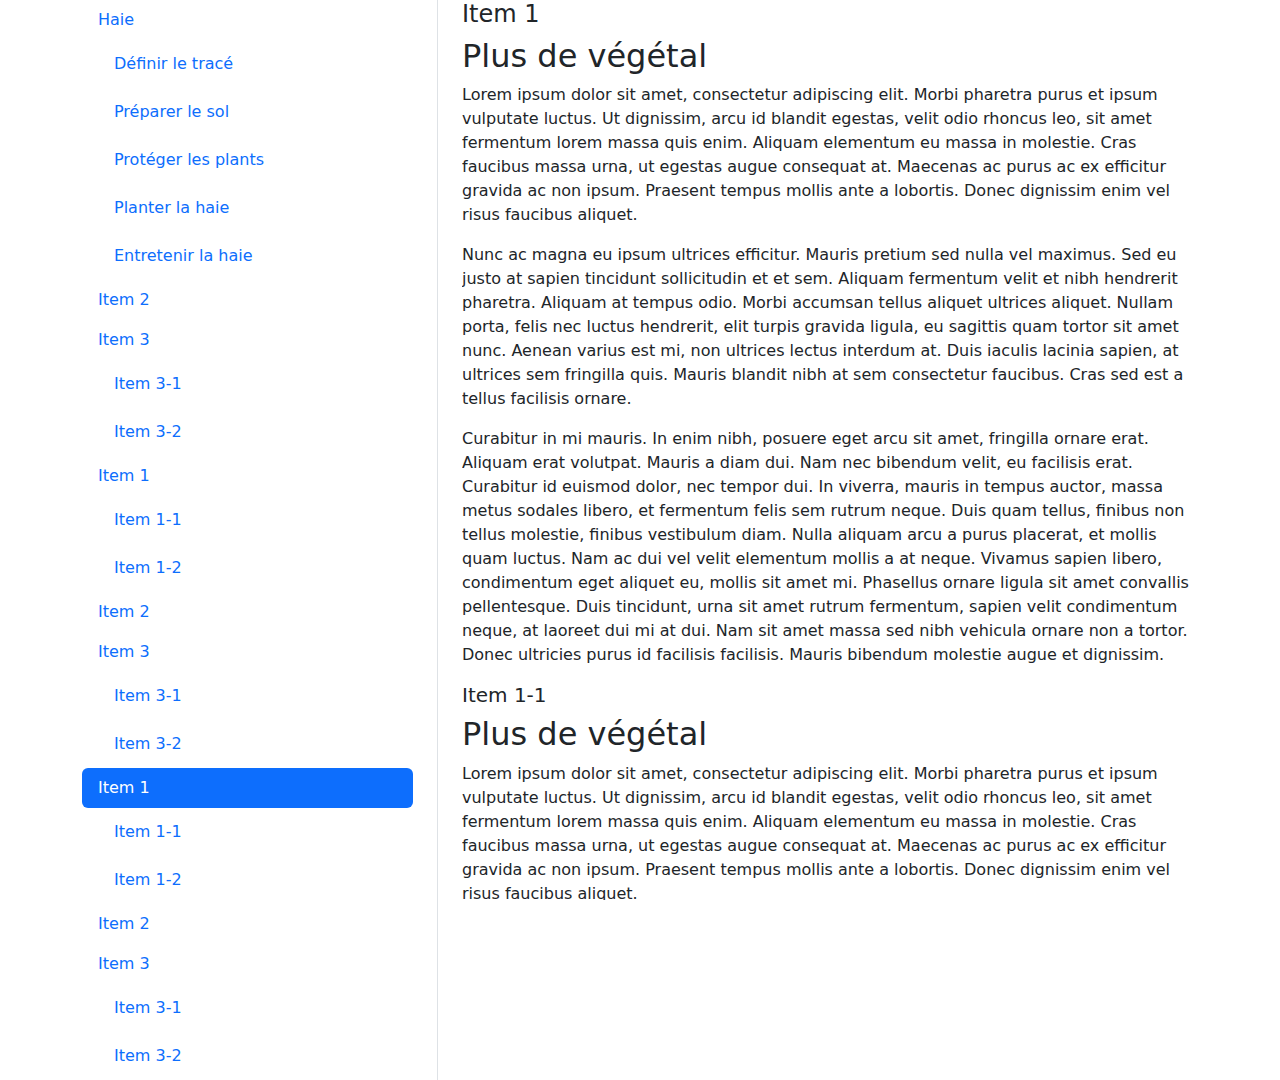
<file: plantation-arbre-haie-foret-verger-mare-44-loire-atlantique.html>
<!DOCTYPE html>
<html lang="fr" class="h-100" data-bs-theme="light">

<head>
    <meta charset="utf-8">
    <meta name="viewport" content="width=device-width, initial-scale=1">
    <meta name="description" content="Vraie Forêt - Plantation d'arbres, de haies, de forêts, de vergers et création de mares en Loire-Atlantique (44)">
    <meta name="author" content="Vraie Forêt">
    <title>Vraie Forêt - Plus de végétal !</title>

    <link rel="apple-touch-icon" href="/docs/5.3/assets/img/favicons/apple-touch-icon.png" sizes="180x180">
    <link rel="icon" href="/docs/5.3/assets/img/favicons/favicon-32x32.png" sizes="32x32" type="image/png">
    <link rel="icon" href="/docs/5.3/assets/img/favicons/favicon-16x16.png" sizes="16x16" type="image/png">
    <link rel="manifest" href="/docs/5.3/assets/img/favicons/manifest.json">
    <link rel="mask-icon" href="/docs/5.3/assets/img/favicons/safari-pinned-tab.svg" color="#712cf9">
    <link rel="icon" href="/docs/5.3/assets/img/favicons/favicon.ico">
    <meta name="theme-color" content="#712cf9">

    <link href="css/bootstrap.min.css" rel="stylesheet">
    <link href="css/styles.css" rel="stylesheet">
</head>

<body>
    <div class="container">
    <div class="row">
        <div class="col-4">
          <nav id="navbar-example3" class="h-100 flex-column align-items-stretch pe-4 border-end">
            <nav class="nav nav-pills flex-column">
              <a class="nav-link" href="#item-1">Haie</a>
              <nav class="nav nav-pills flex-column">
                <a class="nav-link ms-3 my-1" href="#item-1-1">Définir le tracé</a>
                <a class="nav-link ms-3 my-1" href="#item-1-2">Préparer le sol</a>
                <a class="nav-link ms-3 my-1" href="#item-1-3">Protéger les plants</a>
                <a class="nav-link ms-3 my-1" href="#item-1-4">Planter la haie</a>
                <a class="nav-link ms-3 my-1" href="#item-1-5">Entretenir la haie</a>
              </nav>
              <a class="nav-link" href="#item-2">Item 2</a>
              <a class="nav-link" href="#item-3">Item 3</a>
              <nav class="nav nav-pills flex-column">
                <a class="nav-link ms-3 my-1" href="#item-3-1">Item 3-1</a>
                <a class="nav-link ms-3 my-1" href="#item-3-2">Item 3-2</a>
              </nav>
              <a class="nav-link" href="#item-1">Item 1</a>
              <nav class="nav nav-pills flex-column">
                <a class="nav-link ms-3 my-1" href="#item-1-1">Item 1-1</a>
                <a class="nav-link ms-3 my-1" href="#item-1-2">Item 1-2</a>
              </nav>
              <a class="nav-link" href="#item-2">Item 2</a>
              <a class="nav-link" href="#item-3">Item 3</a>
              <nav class="nav nav-pills flex-column">
                <a class="nav-link ms-3 my-1" href="#item-3-1">Item 3-1</a>
                <a class="nav-link ms-3 my-1" href="#item-3-2">Item 3-2</a>
              </nav>
              <a class="nav-link" href="#item-1">Item 1</a>
              <nav class="nav nav-pills flex-column">
                <a class="nav-link ms-3 my-1" href="#item-1-1">Item 1-1</a>
                <a class="nav-link ms-3 my-1" href="#item-1-2">Item 1-2</a>
              </nav>
              <a class="nav-link" href="#item-2">Item 2</a>
              <a class="nav-link" href="#item-3">Item 3</a>
              <nav class="nav nav-pills flex-column">
                <a class="nav-link ms-3 my-1" href="#item-3-1">Item 3-1</a>
                <a class="nav-link ms-3 my-1" href="#item-3-2">Item 3-2</a>
              </nav>
            </nav>
          </nav>
        </div>
      
        <div class="col-8">
          <div data-bs-spy="scroll" data-bs-target="#navbar-example3" data-bs-smooth-scroll="true" class="scrollspy-example-2" tabindex="0">
            <div id="item-1">
              <h4>Item 1</h4>
              <h2>Plus de végétal</h2>
                        <p>Lorem ipsum dolor sit amet, consectetur adipiscing elit. Morbi pharetra purus et ipsum vulputate luctus. Ut dignissim, arcu id blandit egestas, velit odio rhoncus leo, sit amet fermentum lorem massa quis enim. Aliquam elementum eu massa in molestie. Cras faucibus massa urna, ut egestas augue consequat at. Maecenas ac purus ac ex efficitur gravida ac non ipsum. Praesent tempus mollis ante a lobortis. Donec dignissim enim vel risus faucibus aliquet.</p>
                        <p>Nunc ac magna eu ipsum ultrices efficitur. Mauris pretium sed nulla vel maximus. Sed eu justo at sapien tincidunt sollicitudin et et sem. Aliquam fermentum velit et nibh hendrerit pharetra. Aliquam at tempus odio. Morbi accumsan tellus aliquet ultrices aliquet. Nullam porta, felis nec luctus hendrerit, elit turpis gravida ligula, eu sagittis quam tortor sit amet nunc. Aenean varius est mi, non ultrices lectus interdum at. Duis iaculis lacinia sapien, at ultrices sem fringilla quis. Mauris blandit nibh at sem consectetur faucibus. Cras sed est a tellus facilisis ornare.</p>
                        <p>Curabitur in mi mauris. In enim nibh, posuere eget arcu sit amet, fringilla ornare erat. Aliquam erat volutpat. Mauris a diam dui. Nam nec bibendum velit, eu facilisis erat. Curabitur id euismod dolor, nec tempor dui. In viverra, mauris in tempus auctor, massa metus sodales libero, et fermentum felis sem rutrum neque. Duis quam tellus, finibus non tellus molestie, finibus vestibulum diam. Nulla aliquam arcu a purus placerat, et mollis quam luctus. Nam ac dui vel velit elementum mollis a at neque. Vivamus sapien libero, condimentum eget aliquet eu, mollis sit amet mi. Phasellus ornare ligula sit amet convallis pellentesque. Duis tincidunt, urna sit amet rutrum fermentum, sapien velit condimentum neque, at laoreet dui mi at dui. Nam sit amet massa sed nibh vehicula ornare non a tortor. Donec ultricies purus id facilisis facilisis. Mauris bibendum molestie augue et dignissim.</p>
            </div>
            <div id="item-1-1">
              <h5>Item 1-1</h5>
              <h2>Plus de végétal</h2>
                        <p>Lorem ipsum dolor sit amet, consectetur adipiscing elit. Morbi pharetra purus et ipsum vulputate luctus. Ut dignissim, arcu id blandit egestas, velit odio rhoncus leo, sit amet fermentum lorem massa quis enim. Aliquam elementum eu massa in molestie. Cras faucibus massa urna, ut egestas augue consequat at. Maecenas ac purus ac ex efficitur gravida ac non ipsum. Praesent tempus mollis ante a lobortis. Donec dignissim enim vel risus faucibus aliquet.</p>
                        <p>Nunc ac magna eu ipsum ultrices efficitur. Mauris pretium sed nulla vel maximus. Sed eu justo at sapien tincidunt sollicitudin et et sem. Aliquam fermentum velit et nibh hendrerit pharetra. Aliquam at tempus odio. Morbi accumsan tellus aliquet ultrices aliquet. Nullam porta, felis nec luctus hendrerit, elit turpis gravida ligula, eu sagittis quam tortor sit amet nunc. Aenean varius est mi, non ultrices lectus interdum at. Duis iaculis lacinia sapien, at ultrices sem fringilla quis. Mauris blandit nibh at sem consectetur faucibus. Cras sed est a tellus facilisis ornare.</p>
                        <p>Curabitur in mi mauris. In enim nibh, posuere eget arcu sit amet, fringilla ornare erat. Aliquam erat volutpat. Mauris a diam dui. Nam nec bibendum velit, eu facilisis erat. Curabitur id euismod dolor, nec tempor dui. In viverra, mauris in tempus auctor, massa metus sodales libero, et fermentum felis sem rutrum neque. Duis quam tellus, finibus non tellus molestie, finibus vestibulum diam. Nulla aliquam arcu a purus placerat, et mollis quam luctus. Nam ac dui vel velit elementum mollis a at neque. Vivamus sapien libero, condimentum eget aliquet eu, mollis sit amet mi. Phasellus ornare ligula sit amet convallis pellentesque. Duis tincidunt, urna sit amet rutrum fermentum, sapien velit condimentum neque, at laoreet dui mi at dui. Nam sit amet massa sed nibh vehicula ornare non a tortor. Donec ultricies purus id facilisis facilisis. Mauris bibendum molestie augue et dignissim.</p>
            </div>
            <div id="item-1-2">
              <h5>Item 1-2</h5>
              <h2>Plus de végétal</h2>
                        <p>Lorem ipsum dolor sit amet, consectetur adipiscing elit. Morbi pharetra purus et ipsum vulputate luctus. Ut dignissim, arcu id blandit egestas, velit odio rhoncus leo, sit amet fermentum lorem massa quis enim. Aliquam elementum eu massa in molestie. Cras faucibus massa urna, ut egestas augue consequat at. Maecenas ac purus ac ex efficitur gravida ac non ipsum. Praesent tempus mollis ante a lobortis. Donec dignissim enim vel risus faucibus aliquet.</p>
                        <p>Nunc ac magna eu ipsum ultrices efficitur. Mauris pretium sed nulla vel maximus. Sed eu justo at sapien tincidunt sollicitudin et et sem. Aliquam fermentum velit et nibh hendrerit pharetra. Aliquam at tempus odio. Morbi accumsan tellus aliquet ultrices aliquet. Nullam porta, felis nec luctus hendrerit, elit turpis gravida ligula, eu sagittis quam tortor sit amet nunc. Aenean varius est mi, non ultrices lectus interdum at. Duis iaculis lacinia sapien, at ultrices sem fringilla quis. Mauris blandit nibh at sem consectetur faucibus. Cras sed est a tellus facilisis ornare.</p>
                        <p>Curabitur in mi mauris. In enim nibh, posuere eget arcu sit amet, fringilla ornare erat. Aliquam erat volutpat. Mauris a diam dui. Nam nec bibendum velit, eu facilisis erat. Curabitur id euismod dolor, nec tempor dui. In viverra, mauris in tempus auctor, massa metus sodales libero, et fermentum felis sem rutrum neque. Duis quam tellus, finibus non tellus molestie, finibus vestibulum diam. Nulla aliquam arcu a purus placerat, et mollis quam luctus. Nam ac dui vel velit elementum mollis a at neque. Vivamus sapien libero, condimentum eget aliquet eu, mollis sit amet mi. Phasellus ornare ligula sit amet convallis pellentesque. Duis tincidunt, urna sit amet rutrum fermentum, sapien velit condimentum neque, at laoreet dui mi at dui. Nam sit amet massa sed nibh vehicula ornare non a tortor. Donec ultricies purus id facilisis facilisis. Mauris bibendum molestie augue et dignissim.</p>
            </div>
            <div id="item-2">
              <h4>Item 2</h4>
              <h2>Plus de végétal</h2>
                        <p>Lorem ipsum dolor sit amet, consectetur adipiscing elit. Morbi pharetra purus et ipsum vulputate luctus. Ut dignissim, arcu id blandit egestas, velit odio rhoncus leo, sit amet fermentum lorem massa quis enim. Aliquam elementum eu massa in molestie. Cras faucibus massa urna, ut egestas augue consequat at. Maecenas ac purus ac ex efficitur gravida ac non ipsum. Praesent tempus mollis ante a lobortis. Donec dignissim enim vel risus faucibus aliquet.</p>
                        <p>Nunc ac magna eu ipsum ultrices efficitur. Mauris pretium sed nulla vel maximus. Sed eu justo at sapien tincidunt sollicitudin et et sem. Aliquam fermentum velit et nibh hendrerit pharetra. Aliquam at tempus odio. Morbi accumsan tellus aliquet ultrices aliquet. Nullam porta, felis nec luctus hendrerit, elit turpis gravida ligula, eu sagittis quam tortor sit amet nunc. Aenean varius est mi, non ultrices lectus interdum at. Duis iaculis lacinia sapien, at ultrices sem fringilla quis. Mauris blandit nibh at sem consectetur faucibus. Cras sed est a tellus facilisis ornare.</p>
                        <p>Curabitur in mi mauris. In enim nibh, posuere eget arcu sit amet, fringilla ornare erat. Aliquam erat volutpat. Mauris a diam dui. Nam nec bibendum velit, eu facilisis erat. Curabitur id euismod dolor, nec tempor dui. In viverra, mauris in tempus auctor, massa metus sodales libero, et fermentum felis sem rutrum neque. Duis quam tellus, finibus non tellus molestie, finibus vestibulum diam. Nulla aliquam arcu a purus placerat, et mollis quam luctus. Nam ac dui vel velit elementum mollis a at neque. Vivamus sapien libero, condimentum eget aliquet eu, mollis sit amet mi. Phasellus ornare ligula sit amet convallis pellentesque. Duis tincidunt, urna sit amet rutrum fermentum, sapien velit condimentum neque, at laoreet dui mi at dui. Nam sit amet massa sed nibh vehicula ornare non a tortor. Donec ultricies purus id facilisis facilisis. Mauris bibendum molestie augue et dignissim.</p>
            </div>
            <div id="item-3">
              <h4>Item 3</h4>
              <h2>Plus de végétal</h2>
                        <p>Lorem ipsum dolor sit amet, consectetur adipiscing elit. Morbi pharetra purus et ipsum vulputate luctus. Ut dignissim, arcu id blandit egestas, velit odio rhoncus leo, sit amet fermentum lorem massa quis enim. Aliquam elementum eu massa in molestie. Cras faucibus massa urna, ut egestas augue consequat at. Maecenas ac purus ac ex efficitur gravida ac non ipsum. Praesent tempus mollis ante a lobortis. Donec dignissim enim vel risus faucibus aliquet.</p>
                        <p>Nunc ac magna eu ipsum ultrices efficitur. Mauris pretium sed nulla vel maximus. Sed eu justo at sapien tincidunt sollicitudin et et sem. Aliquam fermentum velit et nibh hendrerit pharetra. Aliquam at tempus odio. Morbi accumsan tellus aliquet ultrices aliquet. Nullam porta, felis nec luctus hendrerit, elit turpis gravida ligula, eu sagittis quam tortor sit amet nunc. Aenean varius est mi, non ultrices lectus interdum at. Duis iaculis lacinia sapien, at ultrices sem fringilla quis. Mauris blandit nibh at sem consectetur faucibus. Cras sed est a tellus facilisis ornare.</p>
                        <p>Curabitur in mi mauris. In enim nibh, posuere eget arcu sit amet, fringilla ornare erat. Aliquam erat volutpat. Mauris a diam dui. Nam nec bibendum velit, eu facilisis erat. Curabitur id euismod dolor, nec tempor dui. In viverra, mauris in tempus auctor, massa metus sodales libero, et fermentum felis sem rutrum neque. Duis quam tellus, finibus non tellus molestie, finibus vestibulum diam. Nulla aliquam arcu a purus placerat, et mollis quam luctus. Nam ac dui vel velit elementum mollis a at neque. Vivamus sapien libero, condimentum eget aliquet eu, mollis sit amet mi. Phasellus ornare ligula sit amet convallis pellentesque. Duis tincidunt, urna sit amet rutrum fermentum, sapien velit condimentum neque, at laoreet dui mi at dui. Nam sit amet massa sed nibh vehicula ornare non a tortor. Donec ultricies purus id facilisis facilisis. Mauris bibendum molestie augue et dignissim.</p>
            </div>
            <div id="item-3-1">
              <h5>Item 3-1</h5>
              <h2>Plus de végétal</h2>
                        <p>Lorem ipsum dolor sit amet, consectetur adipiscing elit. Morbi pharetra purus et ipsum vulputate luctus. Ut dignissim, arcu id blandit egestas, velit odio rhoncus leo, sit amet fermentum lorem massa quis enim. Aliquam elementum eu massa in molestie. Cras faucibus massa urna, ut egestas augue consequat at. Maecenas ac purus ac ex efficitur gravida ac non ipsum. Praesent tempus mollis ante a lobortis. Donec dignissim enim vel risus faucibus aliquet.</p>
                        <p>Nunc ac magna eu ipsum ultrices efficitur. Mauris pretium sed nulla vel maximus. Sed eu justo at sapien tincidunt sollicitudin et et sem. Aliquam fermentum velit et nibh hendrerit pharetra. Aliquam at tempus odio. Morbi accumsan tellus aliquet ultrices aliquet. Nullam porta, felis nec luctus hendrerit, elit turpis gravida ligula, eu sagittis quam tortor sit amet nunc. Aenean varius est mi, non ultrices lectus interdum at. Duis iaculis lacinia sapien, at ultrices sem fringilla quis. Mauris blandit nibh at sem consectetur faucibus. Cras sed est a tellus facilisis ornare.</p>
                        <p>Curabitur in mi mauris. In enim nibh, posuere eget arcu sit amet, fringilla ornare erat. Aliquam erat volutpat. Mauris a diam dui. Nam nec bibendum velit, eu facilisis erat. Curabitur id euismod dolor, nec tempor dui. In viverra, mauris in tempus auctor, massa metus sodales libero, et fermentum felis sem rutrum neque. Duis quam tellus, finibus non tellus molestie, finibus vestibulum diam. Nulla aliquam arcu a purus placerat, et mollis quam luctus. Nam ac dui vel velit elementum mollis a at neque. Vivamus sapien libero, condimentum eget aliquet eu, mollis sit amet mi. Phasellus ornare ligula sit amet convallis pellentesque. Duis tincidunt, urna sit amet rutrum fermentum, sapien velit condimentum neque, at laoreet dui mi at dui. Nam sit amet massa sed nibh vehicula ornare non a tortor. Donec ultricies purus id facilisis facilisis. Mauris bibendum molestie augue et dignissim.</p>
            </div>
            <div id="item-3-2">
              <h5>Item 3-2</h5>
              <h2>Plus de végétal</h2>
                        <p>Lorem ipsum dolor sit amet, consectetur adipiscing elit. Morbi pharetra purus et ipsum vulputate luctus. Ut dignissim, arcu id blandit egestas, velit odio rhoncus leo, sit amet fermentum lorem massa quis enim. Aliquam elementum eu massa in molestie. Cras faucibus massa urna, ut egestas augue consequat at. Maecenas ac purus ac ex efficitur gravida ac non ipsum. Praesent tempus mollis ante a lobortis. Donec dignissim enim vel risus faucibus aliquet.</p>
                        <p>Nunc ac magna eu ipsum ultrices efficitur. Mauris pretium sed nulla vel maximus. Sed eu justo at sapien tincidunt sollicitudin et et sem. Aliquam fermentum velit et nibh hendrerit pharetra. Aliquam at tempus odio. Morbi accumsan tellus aliquet ultrices aliquet. Nullam porta, felis nec luctus hendrerit, elit turpis gravida ligula, eu sagittis quam tortor sit amet nunc. Aenean varius est mi, non ultrices lectus interdum at. Duis iaculis lacinia sapien, at ultrices sem fringilla quis. Mauris blandit nibh at sem consectetur faucibus. Cras sed est a tellus facilisis ornare.</p>
                        <p>Curabitur in mi mauris. In enim nibh, posuere eget arcu sit amet, fringilla ornare erat. Aliquam erat volutpat. Mauris a diam dui. Nam nec bibendum velit, eu facilisis erat. Curabitur id euismod dolor, nec tempor dui. In viverra, mauris in tempus auctor, massa metus sodales libero, et fermentum felis sem rutrum neque. Duis quam tellus, finibus non tellus molestie, finibus vestibulum diam. Nulla aliquam arcu a purus placerat, et mollis quam luctus. Nam ac dui vel velit elementum mollis a at neque. Vivamus sapien libero, condimentum eget aliquet eu, mollis sit amet mi. Phasellus ornare ligula sit amet convallis pellentesque. Duis tincidunt, urna sit amet rutrum fermentum, sapien velit condimentum neque, at laoreet dui mi at dui. Nam sit amet massa sed nibh vehicula ornare non a tortor. Donec ultricies purus id facilisis facilisis. Mauris bibendum molestie augue et dignissim.</p>
            </div>
          </div>
        </div>
      </div>
    </div>

 <!-- 

                <div class="col-3">
                  <nav id="content" class="h-100 flex-column align-items-stretch pe-4 border-end sticky-top">
                    <nav class="nav nav-pills flex-column">
                      <a class="nav-link" href="#item-1">Item 1</a>
                      <nav class="nav nav-pills flex-column">
                        <a class="nav-link ms-3 my-1" href="#item-1-1">Item 1-1</a>
                        <a class="nav-link ms-3 my-1" href="#item-1-2">Item 1-2</a>
                      </nav>
                      <a class="nav-link" href="#item-2">Item 2</a>
                      <a class="nav-link" href="#item-3">Item 3</a>
                      <nav class="nav nav-pills flex-column">
                        <a class="nav-link ms-3 my-1" href="#item-3-1">Item 3-1</a>
                        <a class="nav-link ms-3 my-1" href="#item-3-2">Item 3-2</a>
                      </nav>
                    </nav>
                  </nav>
                </div>
              
                <div class="col-9">
                  <div data-bs-spy="scroll" data-bs-target="#content" data-bs-smooth-scroll="true" class="scrollspy-example-2" tabindex="0">
                    <div id="item-1">
                        <h2>Plus de végétal</h2>
                        <p>Lorem ipsum dolor sit amet, consectetur adipiscing elit. Morbi pharetra purus et ipsum vulputate luctus. Ut dignissim, arcu id blandit egestas, velit odio rhoncus leo, sit amet fermentum lorem massa quis enim. Aliquam elementum eu massa in molestie. Cras faucibus massa urna, ut egestas augue consequat at. Maecenas ac purus ac ex efficitur gravida ac non ipsum. Praesent tempus mollis ante a lobortis. Donec dignissim enim vel risus faucibus aliquet.</p>
                        <p>Nunc ac magna eu ipsum ultrices efficitur. Mauris pretium sed nulla vel maximus. Sed eu justo at sapien tincidunt sollicitudin et et sem. Aliquam fermentum velit et nibh hendrerit pharetra. Aliquam at tempus odio. Morbi accumsan tellus aliquet ultrices aliquet. Nullam porta, felis nec luctus hendrerit, elit turpis gravida ligula, eu sagittis quam tortor sit amet nunc. Aenean varius est mi, non ultrices lectus interdum at. Duis iaculis lacinia sapien, at ultrices sem fringilla quis. Mauris blandit nibh at sem consectetur faucibus. Cras sed est a tellus facilisis ornare.</p>
                        <p>Curabitur in mi mauris. In enim nibh, posuere eget arcu sit amet, fringilla ornare erat. Aliquam erat volutpat. Mauris a diam dui. Nam nec bibendum velit, eu facilisis erat. Curabitur id euismod dolor, nec tempor dui. In viverra, mauris in tempus auctor, massa metus sodales libero, et fermentum felis sem rutrum neque. Duis quam tellus, finibus non tellus molestie, finibus vestibulum diam. Nulla aliquam arcu a purus placerat, et mollis quam luctus. Nam ac dui vel velit elementum mollis a at neque. Vivamus sapien libero, condimentum eget aliquet eu, mollis sit amet mi. Phasellus ornare ligula sit amet convallis pellentesque. Duis tincidunt, urna sit amet rutrum fermentum, sapien velit condimentum neque, at laoreet dui mi at dui. Nam sit amet massa sed nibh vehicula ornare non a tortor. Donec ultricies purus id facilisis facilisis. Mauris bibendum molestie augue et dignissim.</p>
                    </div>
                    <div id="item-1-1">
                      <h2>Plus de végétal</h2>
                      <p>Lorem ipsum dolor sit amet, consectetur adipiscing elit. Morbi pharetra purus et ipsum vulputate luctus. Ut dignissim, arcu id blandit egestas, velit odio rhoncus leo, sit amet fermentum lorem massa quis enim. Aliquam elementum eu massa in molestie. Cras faucibus massa urna, ut egestas augue consequat at. Maecenas ac purus ac ex efficitur gravida ac non ipsum. Praesent tempus mollis ante a lobortis. Donec dignissim enim vel risus faucibus aliquet.</p>
                      <p>Nunc ac magna eu ipsum ultrices efficitur. Mauris pretium sed nulla vel maximus. Sed eu justo at sapien tincidunt sollicitudin et et sem. Aliquam fermentum velit et nibh hendrerit pharetra. Aliquam at tempus odio. Morbi accumsan tellus aliquet ultrices aliquet. Nullam porta, felis nec luctus hendrerit, elit turpis gravida ligula, eu sagittis quam tortor sit amet nunc. Aenean varius est mi, non ultrices lectus interdum at. Duis iaculis lacinia sapien, at ultrices sem fringilla quis. Mauris blandit nibh at sem consectetur faucibus. Cras sed est a tellus facilisis ornare.</p>
                      <p>Curabitur in mi mauris. In enim nibh, posuere eget arcu sit amet, fringilla ornare erat. Aliquam erat volutpat. Mauris a diam dui. Nam nec bibendum velit, eu facilisis erat. Curabitur id euismod dolor, nec tempor dui. In viverra, mauris in tempus auctor, massa metus sodales libero, et fermentum felis sem rutrum neque. Duis quam tellus, finibus non tellus molestie, finibus vestibulum diam. Nulla aliquam arcu a purus placerat, et mollis quam luctus. Nam ac dui vel velit elementum mollis a at neque. Vivamus sapien libero, condimentum eget aliquet eu, mollis sit amet mi. Phasellus ornare ligula sit amet convallis pellentesque. Duis tincidunt, urna sit amet rutrum fermentum, sapien velit condimentum neque, at laoreet dui mi at dui. Nam sit amet massa sed nibh vehicula ornare non a tortor. Donec ultricies purus id facilisis facilisis. Mauris bibendum molestie augue et dignissim.</p>
                    </div>
                    <div id="item-1-2">
                        <h2>Plus de végétal</h2>
                        <p>Lorem ipsum dolor sit amet, consectetur adipiscing elit. Morbi pharetra purus et ipsum vulputate luctus. Ut dignissim, arcu id blandit egestas, velit odio rhoncus leo, sit amet fermentum lorem massa quis enim. Aliquam elementum eu massa in molestie. Cras faucibus massa urna, ut egestas augue consequat at. Maecenas ac purus ac ex efficitur gravida ac non ipsum. Praesent tempus mollis ante a lobortis. Donec dignissim enim vel risus faucibus aliquet.</p>
                        <p>Nunc ac magna eu ipsum ultrices efficitur. Mauris pretium sed nulla vel maximus. Sed eu justo at sapien tincidunt sollicitudin et et sem. Aliquam fermentum velit et nibh hendrerit pharetra. Aliquam at tempus odio. Morbi accumsan tellus aliquet ultrices aliquet. Nullam porta, felis nec luctus hendrerit, elit turpis gravida ligula, eu sagittis quam tortor sit amet nunc. Aenean varius est mi, non ultrices lectus interdum at. Duis iaculis lacinia sapien, at ultrices sem fringilla quis. Mauris blandit nibh at sem consectetur faucibus. Cras sed est a tellus facilisis ornare.</p>
                        <p>Curabitur in mi mauris. In enim nibh, posuere eget arcu sit amet, fringilla ornare erat. Aliquam erat volutpat. Mauris a diam dui. Nam nec bibendum velit, eu facilisis erat. Curabitur id euismod dolor, nec tempor dui. In viverra, mauris in tempus auctor, massa metus sodales libero, et fermentum felis sem rutrum neque. Duis quam tellus, finibus non tellus molestie, finibus vestibulum diam. Nulla aliquam arcu a purus placerat, et mollis quam luctus. Nam ac dui vel velit elementum mollis a at neque. Vivamus sapien libero, condimentum eget aliquet eu, mollis sit amet mi. Phasellus ornare ligula sit amet convallis pellentesque. Duis tincidunt, urna sit amet rutrum fermentum, sapien velit condimentum neque, at laoreet dui mi at dui. Nam sit amet massa sed nibh vehicula ornare non a tortor. Donec ultricies purus id facilisis facilisis. Mauris bibendum molestie augue et dignissim.</p>
                    </div>
                    <div id="item-2">
                        <h2>Plus de végétal</h2>
                        <p>Lorem ipsum dolor sit amet, consectetur adipiscing elit. Morbi pharetra purus et ipsum vulputate luctus. Ut dignissim, arcu id blandit egestas, velit odio rhoncus leo, sit amet fermentum lorem massa quis enim. Aliquam elementum eu massa in molestie. Cras faucibus massa urna, ut egestas augue consequat at. Maecenas ac purus ac ex efficitur gravida ac non ipsum. Praesent tempus mollis ante a lobortis. Donec dignissim enim vel risus faucibus aliquet.</p>
                        <p>Nunc ac magna eu ipsum ultrices efficitur. Mauris pretium sed nulla vel maximus. Sed eu justo at sapien tincidunt sollicitudin et et sem. Aliquam fermentum velit et nibh hendrerit pharetra. Aliquam at tempus odio. Morbi accumsan tellus aliquet ultrices aliquet. Nullam porta, felis nec luctus hendrerit, elit turpis gravida ligula, eu sagittis quam tortor sit amet nunc. Aenean varius est mi, non ultrices lectus interdum at. Duis iaculis lacinia sapien, at ultrices sem fringilla quis. Mauris blandit nibh at sem consectetur faucibus. Cras sed est a tellus facilisis ornare.</p>
                        <p>Curabitur in mi mauris. In enim nibh, posuere eget arcu sit amet, fringilla ornare erat. Aliquam erat volutpat. Mauris a diam dui. Nam nec bibendum velit, eu facilisis erat. Curabitur id euismod dolor, nec tempor dui. In viverra, mauris in tempus auctor, massa metus sodales libero, et fermentum felis sem rutrum neque. Duis quam tellus, finibus non tellus molestie, finibus vestibulum diam. Nulla aliquam arcu a purus placerat, et mollis quam luctus. Nam ac dui vel velit elementum mollis a at neque. Vivamus sapien libero, condimentum eget aliquet eu, mollis sit amet mi. Phasellus ornare ligula sit amet convallis pellentesque. Duis tincidunt, urna sit amet rutrum fermentum, sapien velit condimentum neque, at laoreet dui mi at dui. Nam sit amet massa sed nibh vehicula ornare non a tortor. Donec ultricies purus id facilisis facilisis. Mauris bibendum molestie augue et dignissim.</p>
                    </div>
                    <div id="item-3">
                        <h2>Plus de végétal</h2>
                        <p>Lorem ipsum dolor sit amet, consectetur adipiscing elit. Morbi pharetra purus et ipsum vulputate luctus. Ut dignissim, arcu id blandit egestas, velit odio rhoncus leo, sit amet fermentum lorem massa quis enim. Aliquam elementum eu massa in molestie. Cras faucibus massa urna, ut egestas augue consequat at. Maecenas ac purus ac ex efficitur gravida ac non ipsum. Praesent tempus mollis ante a lobortis. Donec dignissim enim vel risus faucibus aliquet.</p>
                        <p>Nunc ac magna eu ipsum ultrices efficitur. Mauris pretium sed nulla vel maximus. Sed eu justo at sapien tincidunt sollicitudin et et sem. Aliquam fermentum velit et nibh hendrerit pharetra. Aliquam at tempus odio. Morbi accumsan tellus aliquet ultrices aliquet. Nullam porta, felis nec luctus hendrerit, elit turpis gravida ligula, eu sagittis quam tortor sit amet nunc. Aenean varius est mi, non ultrices lectus interdum at. Duis iaculis lacinia sapien, at ultrices sem fringilla quis. Mauris blandit nibh at sem consectetur faucibus. Cras sed est a tellus facilisis ornare.</p>
                        <p>Curabitur in mi mauris. In enim nibh, posuere eget arcu sit amet, fringilla ornare erat. Aliquam erat volutpat. Mauris a diam dui. Nam nec bibendum velit, eu facilisis erat. Curabitur id euismod dolor, nec tempor dui. In viverra, mauris in tempus auctor, massa metus sodales libero, et fermentum felis sem rutrum neque. Duis quam tellus, finibus non tellus molestie, finibus vestibulum diam. Nulla aliquam arcu a purus placerat, et mollis quam luctus. Nam ac dui vel velit elementum mollis a at neque. Vivamus sapien libero, condimentum eget aliquet eu, mollis sit amet mi. Phasellus ornare ligula sit amet convallis pellentesque. Duis tincidunt, urna sit amet rutrum fermentum, sapien velit condimentum neque, at laoreet dui mi at dui. Nam sit amet massa sed nibh vehicula ornare non a tortor. Donec ultricies purus id facilisis facilisis. Mauris bibendum molestie augue et dignissim.</p>
                    </div>
                    <div id="item-3-1">
                        <h2>Plus de végétal</h2>
                        <p>Lorem ipsum dolor sit amet, consectetur adipiscing elit. Morbi pharetra purus et ipsum vulputate luctus. Ut dignissim, arcu id blandit egestas, velit odio rhoncus leo, sit amet fermentum lorem massa quis enim. Aliquam elementum eu massa in molestie. Cras faucibus massa urna, ut egestas augue consequat at. Maecenas ac purus ac ex efficitur gravida ac non ipsum. Praesent tempus mollis ante a lobortis. Donec dignissim enim vel risus faucibus aliquet.</p>
                        <p>Nunc ac magna eu ipsum ultrices efficitur. Mauris pretium sed nulla vel maximus. Sed eu justo at sapien tincidunt sollicitudin et et sem. Aliquam fermentum velit et nibh hendrerit pharetra. Aliquam at tempus odio. Morbi accumsan tellus aliquet ultrices aliquet. Nullam porta, felis nec luctus hendrerit, elit turpis gravida ligula, eu sagittis quam tortor sit amet nunc. Aenean varius est mi, non ultrices lectus interdum at. Duis iaculis lacinia sapien, at ultrices sem fringilla quis. Mauris blandit nibh at sem consectetur faucibus. Cras sed est a tellus facilisis ornare.</p>
                        <p>Curabitur in mi mauris. In enim nibh, posuere eget arcu sit amet, fringilla ornare erat. Aliquam erat volutpat. Mauris a diam dui. Nam nec bibendum velit, eu facilisis erat. Curabitur id euismod dolor, nec tempor dui. In viverra, mauris in tempus auctor, massa metus sodales libero, et fermentum felis sem rutrum neque. Duis quam tellus, finibus non tellus molestie, finibus vestibulum diam. Nulla aliquam arcu a purus placerat, et mollis quam luctus. Nam ac dui vel velit elementum mollis a at neque. Vivamus sapien libero, condimentum eget aliquet eu, mollis sit amet mi. Phasellus ornare ligula sit amet convallis pellentesque. Duis tincidunt, urna sit amet rutrum fermentum, sapien velit condimentum neque, at laoreet dui mi at dui. Nam sit amet massa sed nibh vehicula ornare non a tortor. Donec ultricies purus id facilisis facilisis. Mauris bibendum molestie augue et dignissim.</p>
                    </div>
                    <div id="item-3-2">
                        <h2>Plus de végétal</h2>
                        <p>Lorem ipsum dolor sit amet, consectetur adipiscing elit. Morbi pharetra purus et ipsum vulputate luctus. Ut dignissim, arcu id blandit egestas, velit odio rhoncus leo, sit amet fermentum lorem massa quis enim. Aliquam elementum eu massa in molestie. Cras faucibus massa urna, ut egestas augue consequat at. Maecenas ac purus ac ex efficitur gravida ac non ipsum. Praesent tempus mollis ante a lobortis. Donec dignissim enim vel risus faucibus aliquet.</p>
                        <p>Nunc ac magna eu ipsum ultrices efficitur. Mauris pretium sed nulla vel maximus. Sed eu justo at sapien tincidunt sollicitudin et et sem. Aliquam fermentum velit et nibh hendrerit pharetra. Aliquam at tempus odio. Morbi accumsan tellus aliquet ultrices aliquet. Nullam porta, felis nec luctus hendrerit, elit turpis gravida ligula, eu sagittis quam tortor sit amet nunc. Aenean varius est mi, non ultrices lectus interdum at. Duis iaculis lacinia sapien, at ultrices sem fringilla quis. Mauris blandit nibh at sem consectetur faucibus. Cras sed est a tellus facilisis ornare.</p>
                        <p>Curabitur in mi mauris. In enim nibh, posuere eget arcu sit amet, fringilla ornare erat. Aliquam erat volutpat. Mauris a diam dui. Nam nec bibendum velit, eu facilisis erat. Curabitur id euismod dolor, nec tempor dui. In viverra, mauris in tempus auctor, massa metus sodales libero, et fermentum felis sem rutrum neque. Duis quam tellus, finibus non tellus molestie, finibus vestibulum diam. Nulla aliquam arcu a purus placerat, et mollis quam luctus. Nam ac dui vel velit elementum mollis a at neque. Vivamus sapien libero, condimentum eget aliquet eu, mollis sit amet mi. Phasellus ornare ligula sit amet convallis pellentesque. Duis tincidunt, urna sit amet rutrum fermentum, sapien velit condimentum neque, at laoreet dui mi at dui. Nam sit amet massa sed nibh vehicula ornare non a tortor. Donec ultricies purus id facilisis facilisis. Mauris bibendum molestie augue et dignissim.</p>
                    </div>
                  </div>
                </div>
              </div>
        </div>
        

    </div>-->

    <script src="js/bootstrap.bundle.min.js"></script>

</body>

</html>
</file>
<file: css/styles.css>
/* Video background */
.home #myVideo {
    position: fixed;
    right: 0;
    bottom: 0;
    min-width: 100%;
    min-height: 100%;
    opacity: 0.5;
    z-index: -1;
}

/* Custom default button */
.home .btn-light,
.home .btn-light:hover,
.home .btn-light:focus {
  color: #333;
  text-shadow: none;
}


/* Base structure */
body.home {
  text-shadow: 0 .05rem .1rem rgba(0, 0, 0, .5);
  box-shadow: inset 0 0 5rem rgba(0, 0, 0, .5);
}

.home .cover-container {
  max-width: 42em;
}


/* Header */
.home .nav-masthead .nav-link {
  color: rgba(255, 255, 255, .5);
  border-bottom: .25rem solid transparent;
}

.home .nav-masthead .nav-link:hover,
.home .nav-masthead .nav-link:focus {
  border-bottom-color: rgba(255, 255, 255, .25);
}

.home .nav-masthead .nav-link + .nav-link {
  margin-left: 1rem;
}

.home .nav-masthead .active {
  color: #fff;
  border-bottom-color: #fff;
}

.scrollspy-example-2 {
  position: relative;
  height: 100vh;
  overflow: auto;
}
</file>
